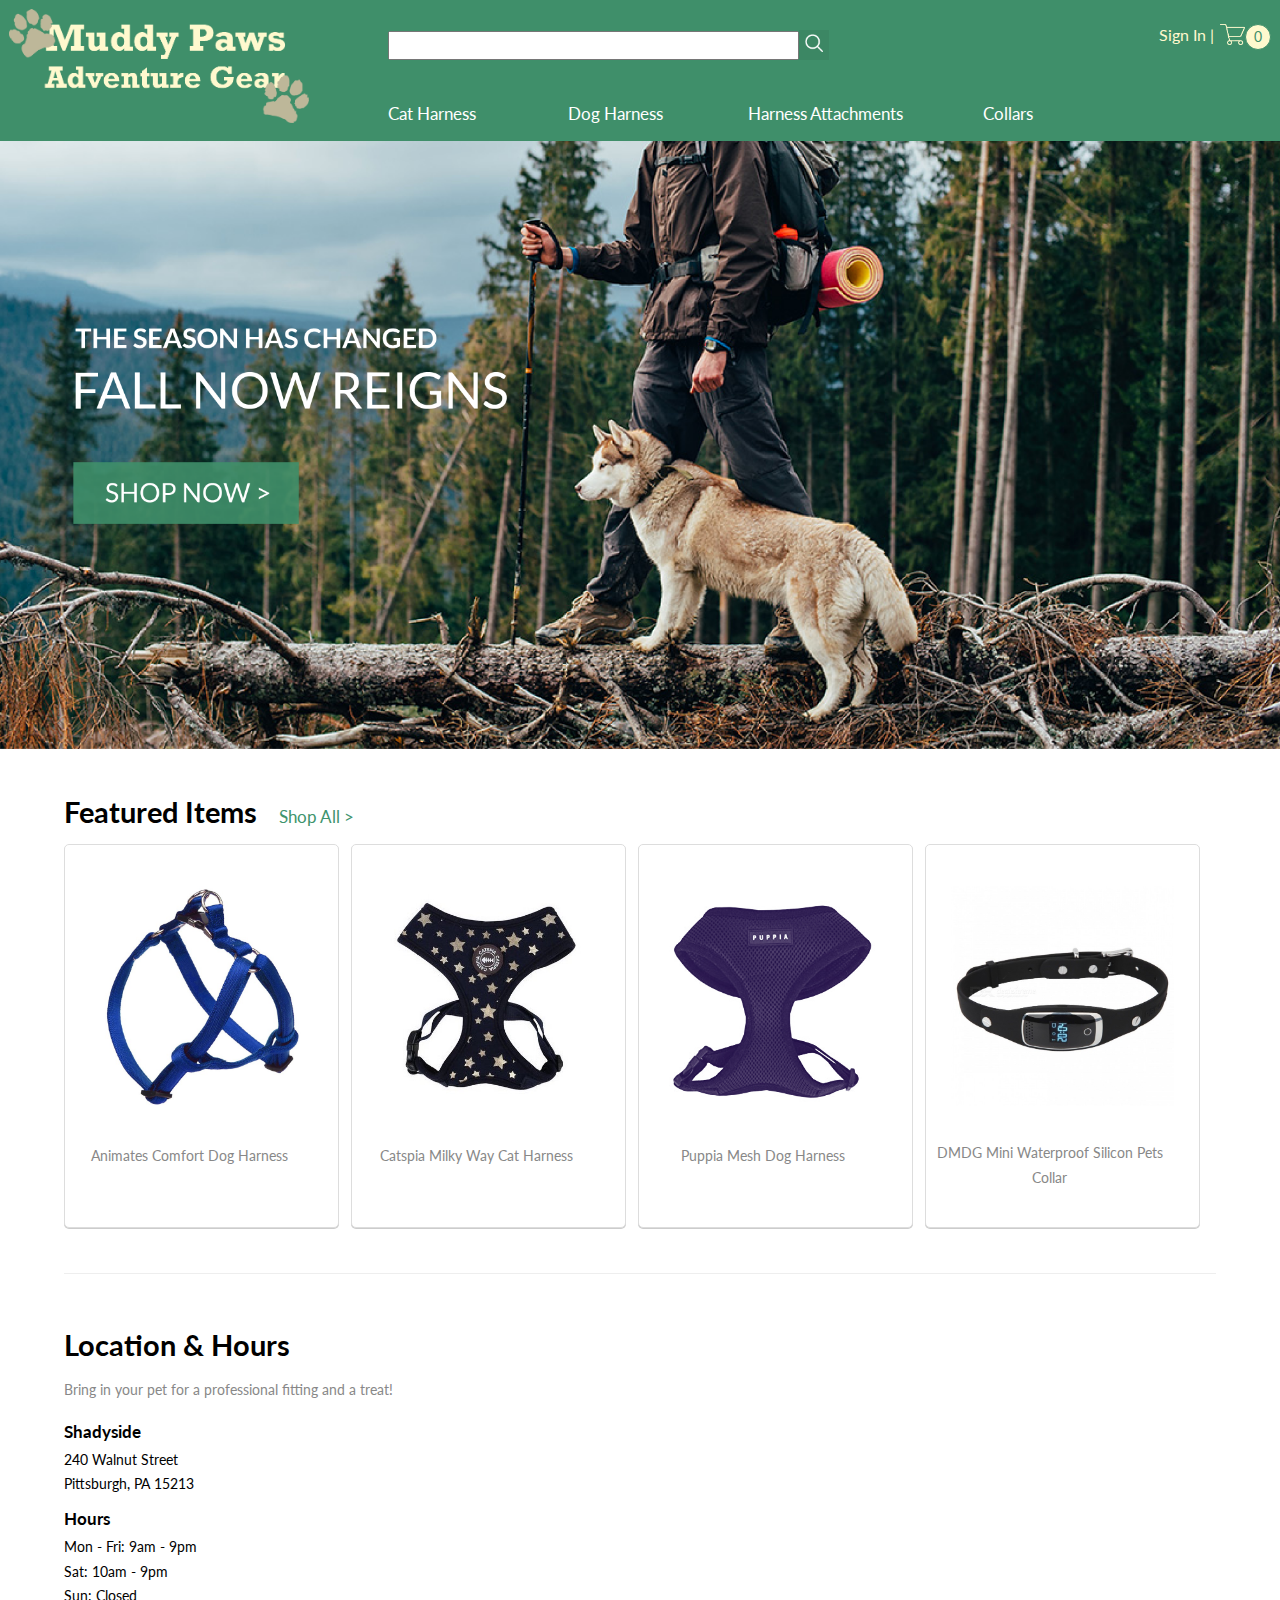
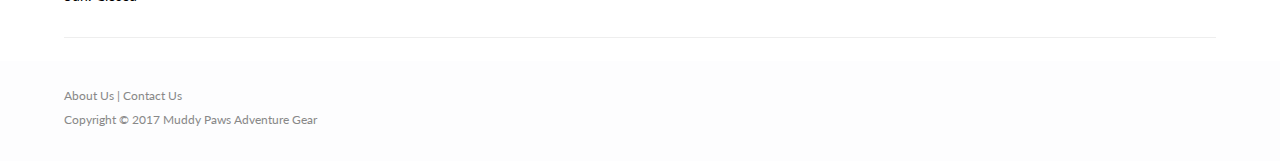
<file: index.html>
<!DOCTYPE html>
<html>
    <head> 
        <title>Muddy Paws Adventure Gear</title>
        <meta charset="utf-8">
        <meta name="viewport" content="width=device-width, initial-scale=1">
        <!-- styles -->
        <link rel="stylesheet" type="text/css" href="resources/style.css">
        <!-- fonts -->
        <link href="https://fonts.googleapis.com/css?family=Lato" rel="stylesheet">
        <!-- javascript -->
        <script src="https://ajax.googleapis.com/ajax/libs/jquery/3.2.1/jquery.min.js"></script>
        <script src="resources/main.js" type="text/javascript"></script>
    </head>

    <body>
        <!-- NAV BAR -->
        <nav>
            <div class="nav-left">
                <a href="index.html"><img class="nav-bar" id='logo' src="resources/img/logo.png"></a>
            </div>
            <div class="nav-right">
                <!-- search bar -->
                <div class="searchbar nav-bar">
                    <input type="text"></input>
                    <button id="search-button"><img src="resources/img/search-icon.png"></button>
                </div>
                <!-- cart and sign in top left -->
                <div class="shopping-cart-nav">
                    <a id="cart-counter" href="cart.html">0</a>
                    <a id="cart" href="cart.html"><img src="resources/img/cart-icon.png"></a>
                    <button class="sign-in">Sign In | </button>
                </div>
                <!-- nav tabs -->
                <ul class="menu-parent">
                    <li class="item"><a href="#">Cat Harness</a></li>
                    <li class="item"><a href="browse_dog.html">Dog Harness</a></li>
                    <li class="item"><a href="#">Harness Attachments</a></li>
                    <li class="item"><a href="#">Collars</a></li>
                </ul> 
            </div>
            <div class="clear"></div>
        </nav>

        <!-- BANNER IMAGE AND BUTTOM -->
        <a href="#"><img class="banner-img" src="resources/img/Hiking-Dog-button.png"></a>

        <article>
            <!-- Featured Items -->
            <section class="carrousel featured">
                <h1 class="carrousel-header">Featured Items</h1>
                <h2 class="see-all">Shop All ></h2>
                <ul>
                    <!--item 1-->
                    <li class="carrousel-card">
                        <a href="#">
                            <div class="img-holder">
                                <img src="resources/img/products/animates-comfort-dog-harness-blue_1.jpg">
                            </div>
                            <p>Animates Comfort Dog Harness</p>
                        </a>
                    </li>
                    <!--item 2-->
                    <li class="carrousel-card">
                        <a href="#">
                            <div class="img-holder">
                                <img src="resources/img/products/Milky_Way_Cat_Harness.jpg">
                            </div>
                            <p>Catspia Milky Way Cat Harness</p>
                        </a>
                    </li>
                    <!--item 3-->
                    <li class="carrousel-card">
                        <a href="detail-puppia_mesh.html">
                            <div class="img-holder">
                                <img src="resources/img/products/blackberry.jpg">
                            </div>
                            <p>Puppia Mesh Dog Harness</p>
                        </a>
                    </li>
                    <!--item 4-->
                    <li class="carrousel-card">
                        <a href="#">
                            <div class="img-holder">
                                <img src="resources/img/products/DMDG Mini Waterproof Silicon Pets Collar.jpg">
                            </div>
                            <p>DMDG Mini Waterproof Silicon Pets Collar</p>
                        </a>
                    </li>
                </ul>
            </section>
            <!-- LOCATION & HOURS -->
            <section class="location-hours">
                <h1>Location & Hours</h1>
                <p> Bring in your pet for a professional fitting and a treat!</p>
                <h2>Shadyside</h2>
                <ol>
                    <ul>240 Walnut Street</ul>
                    <ul>Pittsburgh, PA 15213</ul>
                </ol>
                <h2>Hours</h2>
                <ol>
                    <ul>Mon - Fri: 9am - 9pm</ul>
                    <ul>Sat: 10am - 9pm</ul>
                    <ul>Sun: Closed</ul>
                </ol>
            </section>
        </article>

<!-- FOOTER -->
        <footer>
            <p>About Us | Contact Us</p>
            <p>Copyright © 2017 Muddy Paws Adventure Gear</p>
        </footer>
    </body>
</html>

<!-- IMAGE SOURCES -->
<!-- https://www.petmountain.com/photos/product/giant/114420S610008/dog-harnesses/coastal-pet-comfort-soft-reflective-wrap-adjustable-dog-harness-neon-pink.jpg -->
<!-- https://s7d1.scene7.com/is/image/PETCO/2405546-center-1 -->
<!-- https://images-na.ssl-images-amazon.com/images/I/51%2BPbOmH-CL._SY300_.jpg -->
<!-- https://cdn2.bigcommerce.com/n-zfvgw8/rfxdwc5a/product_images/optionset_rule_images/2_std_1485964125.jpg -->
<!-- https://cdn.petbarn.com.au/media/catalog/product/cache/1/image/9df78eab33525d08d6e5fb8d27136e95/1/2/123038_1_n_animates-comfort-dog-harness-blue_1.jpg -->
<!-- http://www.innerwolf.co.uk/media/catalog/product/cache/5/image/650x/040ec09b1e35df139433887a97daa66f/f/l/fleece_lined_dog_harness_salmon.jpg -->
<!-- https://img.chewy.com/is/catalog/63959_PT1._AC_SL1500_V1446567102_.jpg -->
<!-- https://cdn3.bigcommerce.com/s-2ej0hcg5zk/images/stencil/500x659/products/615/1811/Milky_Way_Cat_Harness4__99041.1489682697.jpg?c=2 -->
<!-- http://bpc.h-cdn.co/assets/16/34/480x480/pet-life-waterproof-dog-backpack_1.jpg -->
<!-- https://images-na.ssl-images-amazon.com/images/I/51Pmi0MExEL._SX425_.jpg -->
<!-- http://img.dxcdn.com/productimages/sku_465171_1.jpg -->
</file>
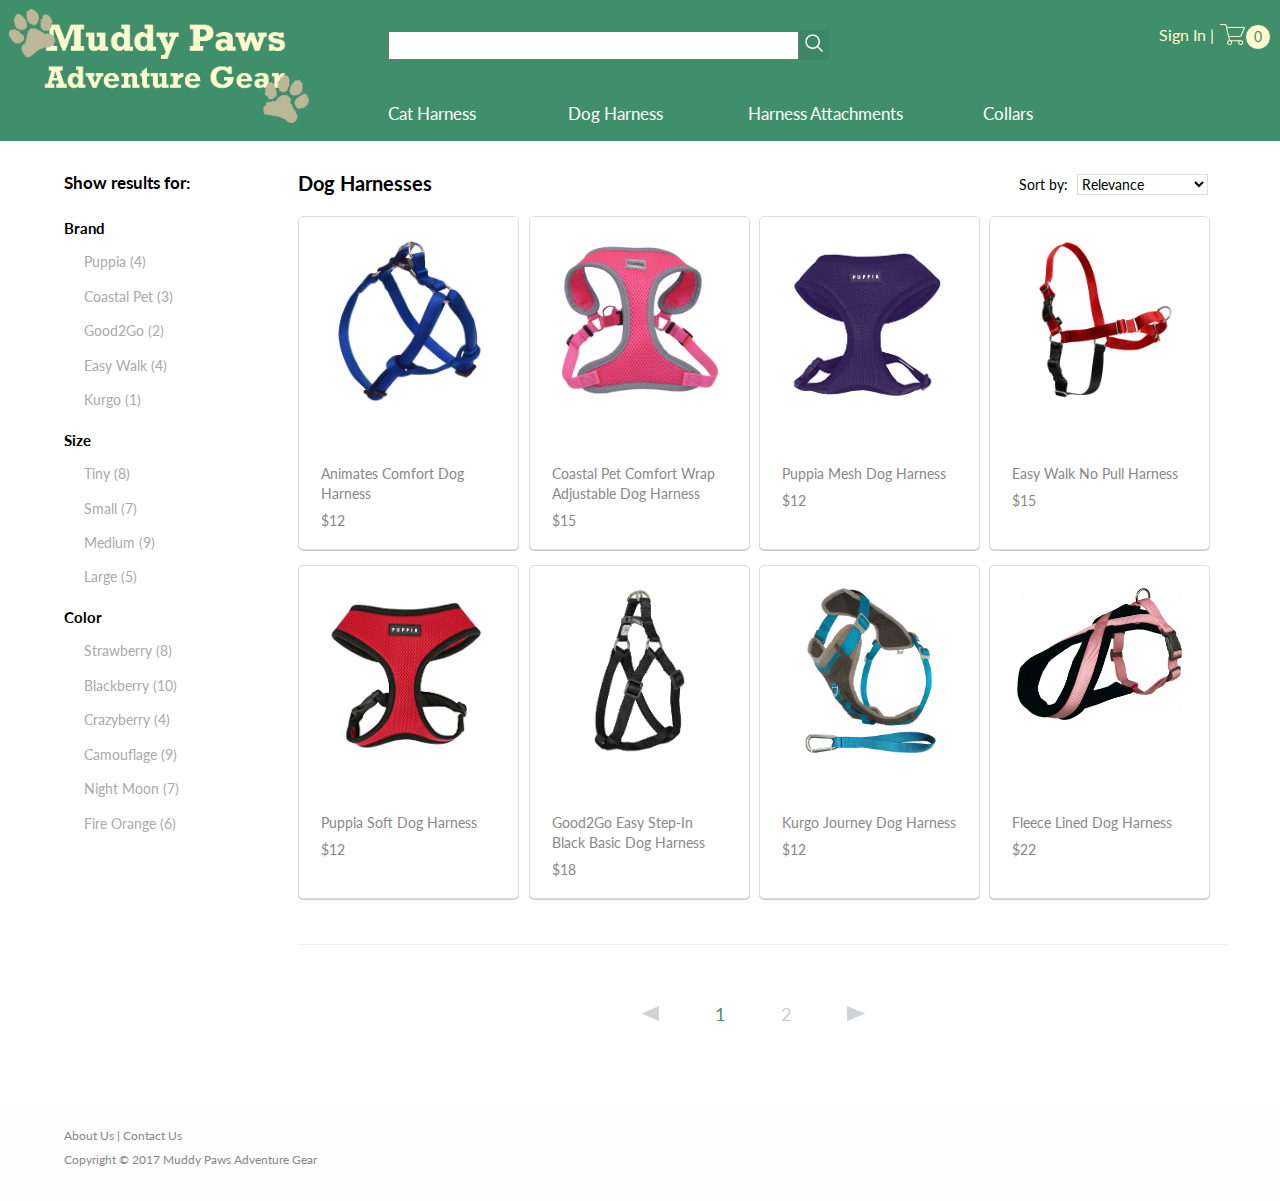
<file: browse_dog.html>
<!DOCTYPE html>
<html>
    <head> 
        <title>Dog Harnesses</title>
        <meta charset="utf-8">
        <meta name="viewport" content="width=device-width, initial-scale=1">
        <!-- styles -->
        <link rel="stylesheet" type="text/css" href="resources/style.css">
        <!-- fonts -->
        <link href="https://fonts.googleapis.com/css?family=Lato" rel="stylesheet">
        <!-- javascript -->
        <script src="https://ajax.googleapis.com/ajax/libs/jquery/3.2.1/jquery.min.js"></script>
        <script src="resources/main.js" type="text/javascript"></script>
    </head>

    <body>
        <!-- NAV BAR -->
        <nav>
            <div class="nav-left">
                <a href="index.html"><img class="nav-bar" id='logo' src="resources/img/logo.png"></a>
            </div>
            <div class="nav-right">
                <!-- search bar -->
                <div class="searchbar nav-bar">
                    <input type="text"></input>
                    <button id="search-button"><img src="resources/img/search-icon.png"></button>
                </div>
                <!-- cart and sign in top left -->
                <div class="shopping-cart-nav">
                    <a id="cart-counter" href="cart.html">0</a>
                    <a id="cart" href="cart.html"><img src="resources/img/cart-icon.png"></a>
                    <button class="sign-in">Sign In | </button>
                </div>
                <!-- nav tabs -->
                <ul class="menu-parent">
                    <li class="item"><a href="#">Cat Harness</a></li>
                    <li class="item"><a href="browse_dog.html">Dog Harness</a></li>
                    <li class="item"><a href="#">Harness Attachments</a></li>
                    <li class="item"><a href="#">Collars</a></li>
                </ul> 
            </div>
            <div class="clear"></div>
        </nav>

        <!-- RESULTS -->
        <article>
            <!-- filter column -->
            <div class="browse-left">
                <aside class="results-filters">
                        <h2 class="filters-header">Show results for:</h2>
                        <section class="filter-section">
                            <h3>Brand</h3>
                            <ul class="filter-content">
                                <li class="filter-item">Puppia (4)</li>
                                <li class="filter-item">Coastal Pet (3)</li>
                                <li class="filter-item">Good2Go (2)</li>
                                <li class="filter-item">Easy Walk (4)</li>
                                <li class="filter-item">Kurgo (1)</li>
                            </ul>
                            <h3>Size</h3>
                            <ul class="filter-content">
                                <li class="filter-item">Tiny (8)</li>
                                <li class="filter-item">Small (7)</li>
                                <li class="filter-item">Medium (9)</li>
                                <li class="filter-item">Large (5)</li>
                            </ul>
                            <h3>Color</h3>
                            <ul class="filter-content">
                                <li class="filter-item">Strawberry (8)</li>
                                <li class="filter-item">Blackberry (10)</li>
                                <li class="filter-item">Crazyberry (4)</li>
                                <li class="filter-item">Camouflage (9)</li>
                                <li class="filter-item">Night Moon (7)</li>
                                <li class="filter-item">Fire Orange (6)</li>
                            </ul>
                        </section>
                </aside>
            </div>

            <!-- browse content -->
            <div class="browse-right">
                <!-- page title -->
                <h2 class="results-header">Dog Harnesses</h2>
                <!-- sort by select element -->
                <div class="sort-container">
                    <label>Sort by:</label>
                    <select name="sort">
                        <option value="relevance">Relevance</option>
                        <option value="top-rated">Top Rated</option>
                        <option value="low">Price Low to High</option>
                        <option value="high">Price High to Low</option>
                    </select>
                </div>
                <!-- browse items -->
                <section class="browse">
                    <ul>
                    <!--item 1-->
                    <li class="browse-card">
                        <a href="#">
                            <div class="browse-img-holder">
                                <img src="resources/img/products/animates-comfort-dog-harness-blue_1.jpg">
                            </div>
                            <p>Animates Comfort Dog Harness</p>
                            <p>$12</p>
                        </a>
                    </li>
                    <!--item 2-->
                    <li class="browse-card">
                        <a href="#">
                            <div class="browse-img-holder">
                                <img src="resources/img/products/coastal-pet-comfort-soft-reflective-wrap-adjustable-dog-harness.jpg">
                            </div>
                            <p>Coastal Pet Comfort Wrap Adjustable Dog Harness</p>
                            <p>$15</p>
                        </a>
                    </li>
                    <!--item 3-->
                    <li class="browse-card">
                        <a href="detail-puppia_mesh.html">
                            <div class="browse-img-holder">
                            <img src="resources/img/products/blackberry.jpg">
                            </div>
                            <p>Puppia Mesh Dog Harness</p>
                            <p>$12</p>
                        </a>
                    </li>
                    <!--item 4-->
                    <li class="browse-card">
                        <a href="#">
                            <div class="browse-img-holder">
                                <img src="resources/img/products/easy-walk-no-pull-harness.jpg">
                            </div>
                            <p>Easy Walk No Pull Harness</p>
                            <p>$15</p>
                        </a>
                    </li>
                    <!--item 5-->
                    <li class="browse-card">
                        <a href="#">
                            <div class="browse-img-holder">
                                <img src="resources/img/products/puppia-soft.jpg">
                            </div>
                            <p>Puppia Soft Dog Harness</p>
                            <p>$12</p>
                        </a>
                    </li>
                    <!--item 6-->
                    <li class="browse-card">
                        <a href="#">
                            <div class="browse-img-holder">
                                <img src="resources/img/products/Good2Go Easy Step-In Black Basic Dog Harness.jpg">
                            </div>
                            <p>Good2Go Easy Step-In Black Basic Dog Harness</p>
                            <p>$18</p>
                        </a>
                    </li>
                    <!--item 7-->
                    <li class="browse-card">
                        <a href="#">
                            <div class="browse-img-holder">
                                <img src="resources/img/products/kurgo journey dog harness.jpg">
                            </div>
                            <p>Kurgo Journey Dog Harness</p>
                            <p>$12</p>
                        </a>
                    </li>
                    <!--item 8-->
                    <li class="browse-card">
                        <a href="#">
                            <div class="browse-img-holder">
                                <img src="resources/img/products/fleece_lined_dog_harness.jpg">
                            </div>
                            <p>Fleece Lined Dog Harness</p>
                            <p>$22</p>
                        </a>
                    </li>
                    </ul>
                </section>

                <!-- pagination -->
                <section class="pagination">
                    <button><img src="resources/img/prev.png"></button>
                    <button id="current-page">1</button>
                    <button>2</button>
                    <button><img src="resources/img/next.png"></button>
                </section>
            </div>
        </article>

<!-- FOOTER -->
        <footer>
            <p>About Us | Contact Us</p>
            <p>Copyright © 2017 Muddy Paws Adventure Gear</p>
        </footer>
    </body>
</html>
</file>
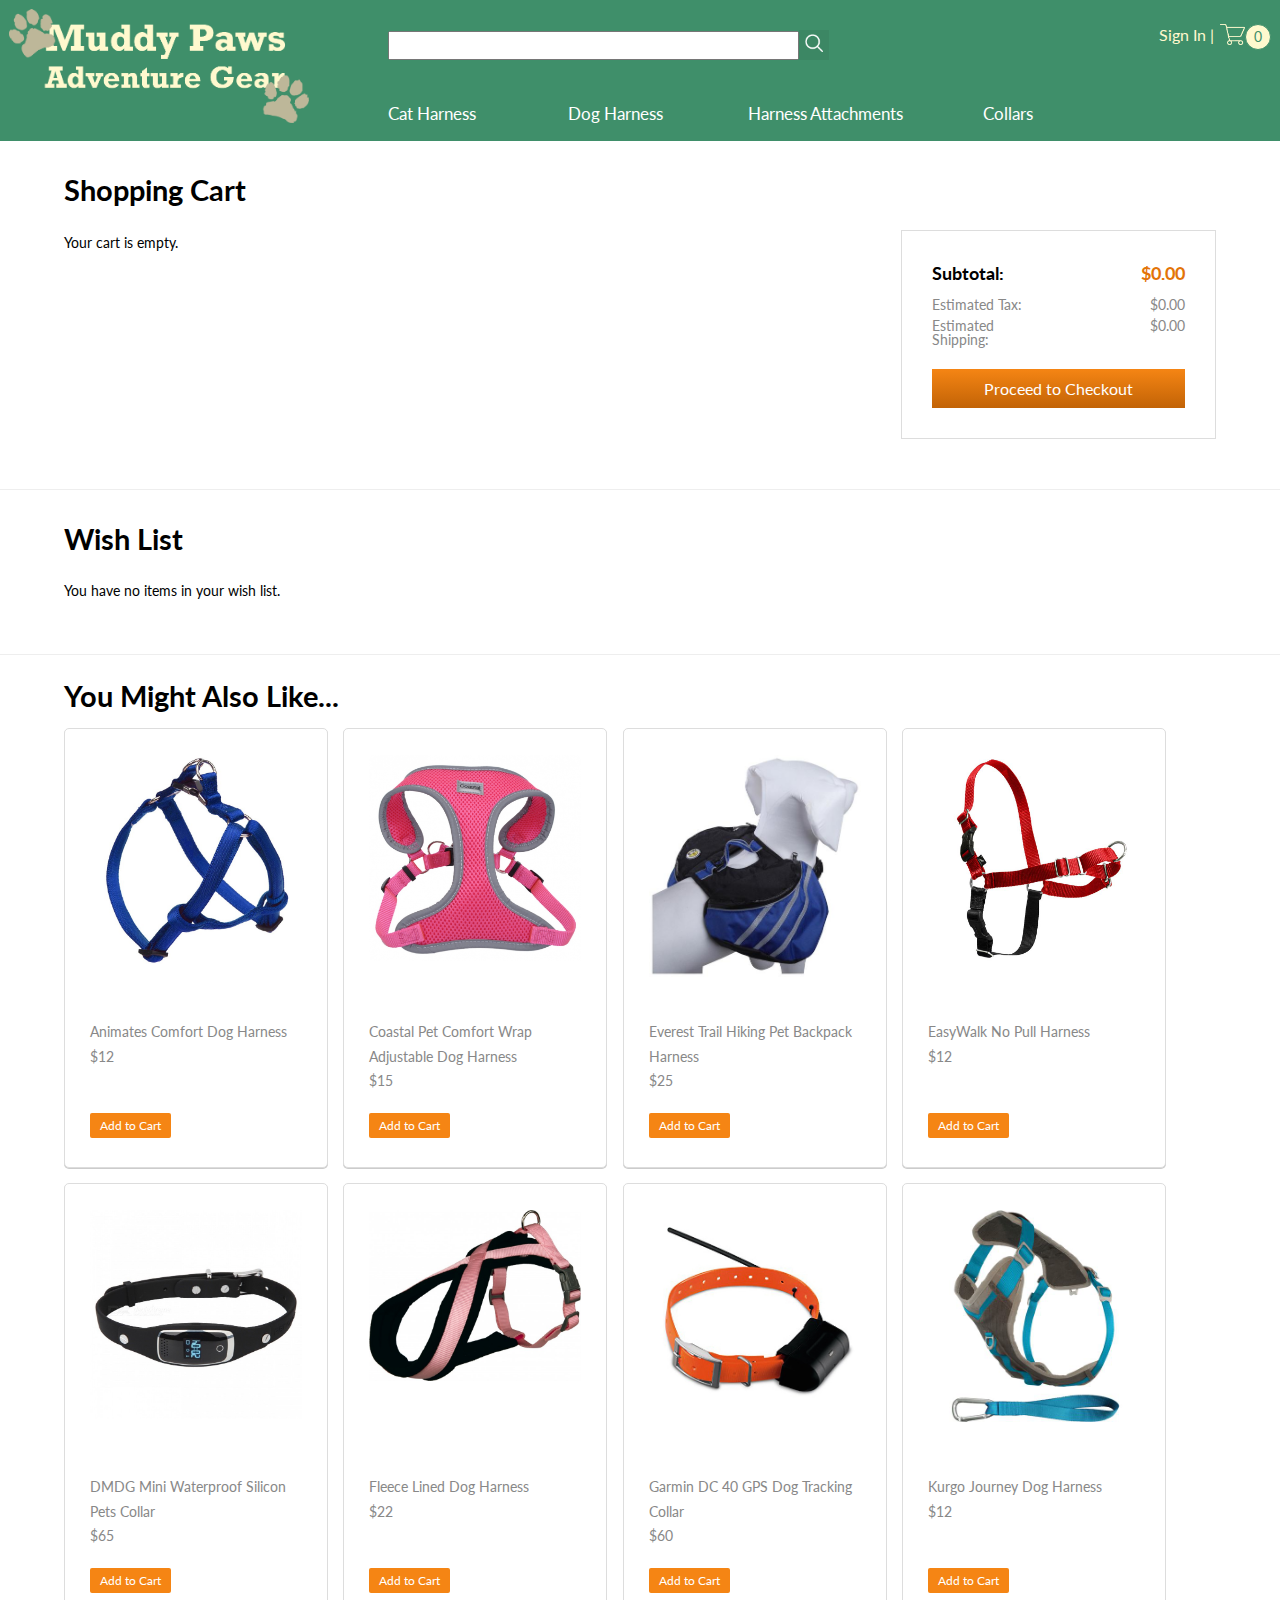
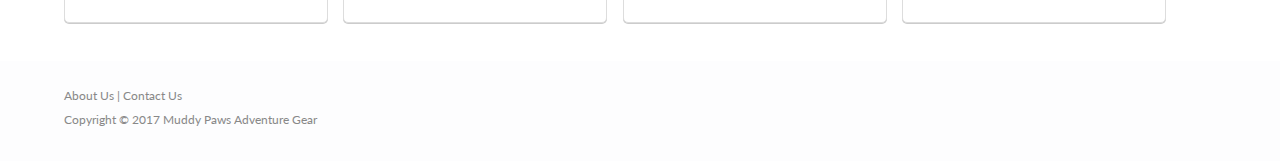
<file: cart.html>
<!DOCTYPE html>
<html>
    <head> 
        <title>Shopping Cart</title>
        <meta charset="utf-8">
        <meta name="viewport" content="width=device-width, initial-scale=1">
        <!-- styles -->
        <link rel="stylesheet" type="text/css" href="resources/style.css">
        <!-- fonts -->
        <link href="https://fonts.googleapis.com/css?family=Lato" rel="stylesheet">
        <!-- javascript -->
        <script src="https://ajax.googleapis.com/ajax/libs/jquery/3.2.1/jquery.min.js"></script>
        <script src="resources/main.js" type="text/javascript"></script>
    </head>

    <body class="cart-page">
        <!-- NAV BAR -->
        <nav>
            <div class="nav-left">
                <a href="index.html"><img class="nav-bar" id='logo' src="resources/img/logo.png"></a>
            </div>
            <div class="nav-right">
                <!-- search bar -->
                <div class="searchbar nav-bar">
                    <input type="text"></input>
                    <button id="search-button"><img src="resources/img/search-icon.png"></button>
                </div>
                <!-- cart and sign in top left -->
                <div class="shopping-cart-nav">
                    <a id="cart-counter" href="cart.html">0</a>
                    <a id="cart" href="cart.html"><img src="resources/img/cart-icon.png"></a>
                    <button class="sign-in">Sign In | </button>
                </div>
                <!-- nav tabs -->
                <ul class="menu-parent">
                    <li class="item"><a href="#">Cat Harness</a></li>
                    <li class="item"><a href="browse_dog.html">Dog Harness</a></li>
                    <li class="item"><a href="#">Harness Attachments</a></li>
                    <li class="item"><a href="#">Collars</a></li>
                </ul> 
            </div>
            <div class="clear"></div>
        </nav>

    <!-- SHOPPING CART -->
    <article class="cart-top">
        <div>
            <!-- CART ITEMS -->
            <section id="left-cart-top">
                <h1>Shopping Cart</h1>
                <ul id="shopping-cart">
                    <li id="cart-placeholder">Your cart is empty.</li>
                </ul>
            </section>

            <!-- SUBTOTAL BOX -->
            <section id="right-cart-top">
                    <header id="subtotal-left">Subtotal: </header>
                    <header id="subtotal-right">$12.00</header>
                <div class="extra-fees">
                    <div class="fees-left">
                        <p>Estimated Tax:</p>
                        <p>Estimated Shipping:</p>
                    </div>
                    <div class="fees-right">
                        <p>$0.00</p>
                        <p>$0.00</p>
                    </div>
                </div>
                <div class="buybox">
                    <button id="checkout">Proceed to Checkout</button>
                </div>
            </section>
        </div>
    </article>


    <!-- WISH LIST -->
    <article class="cart-top">
        <div>
            <!-- WISHLIST ITEMS -->
            <section id="wishlist-container">
                <h1>Wish List</h1>
                <ul id="wishlist">
                    <li id="wishlist-placeholder">You have no items in your wish list.</li>
                </ul>
            </section>
        </div>
    </article>

    <!-- ITEMS YOU MAY LIKE -->
    <article>
        <section class="more-items">
            <h1 class="carrousel-header">You Might Also Like...</h1>
            <ul>
                <!--item 1-->
                <li class="carrousel-card">
                    <a href="#">
                        <div class="more-img-holder">
                            <img src="resources/img/products/animates-comfort-dog-harness-blue_1.jpg">
                        </div>
                        <p>Animates Comfort Dog Harness</p>
                        <p>$12</p>
                    </a>
                    <button class="add-button">Add to Cart</button>
                </li>
                <!--item 2-->
                <li class="carrousel-card">
                    <a href="#">
                        <div class="more-img-holder">
                            <img src="resources/img/products/coastal-pet-comfort-soft-reflective-wrap-adjustable-dog-harness.jpg">
                        </div>
                        <p>Coastal Pet Comfort Wrap Adjustable Dog Harness</p>
                        <p>$15</p>
                    </a>
                    <button class="add-button">Add to Cart</button>
                </li>
                <!--item 3-->
                <li class="carrousel-card">
                    <a href="#">
                        <div class="more-img-holder">
                            <img src="resources/img/products/backpack-everest-trail-hiking-pet-dog-travel-backpack-harness-6_large.jpg">
                        </div>
                        <p>Everest Trail Hiking Pet Backpack Harness</p>
                        <p>$25</p>
                    </a>
                    <button class="add-button">Add to Cart</button>
                </li>
                <!--item 4-->
                <li class="carrousel-card">
                    <a href="#">
                        <div class="more-img-holder">
                            <img src="resources/img/products/easy-walk-no-pull-harness.jpg">
                        </div>
                        <p>EasyWalk No Pull Harness</p>
                        <p>$12</p>
                    </a>
                    <button class="add-button">Add to Cart</button>
                </li>
                <!--item 5-->
                <li class="carrousel-card">
                    <a href="#">
                        <div class="more-img-holder">
                            <img src="resources/img/products/DMDG Mini Waterproof Silicon Pets Collar.jpg">
                        </div>
                        <p>DMDG Mini Waterproof Silicon Pets Collar</p>
                        <p>$65</p>
                    </a>
                    <button class="add-button">Add to Cart</button>
                </li>
                <!--item 6-->
                <li class="carrousel-card">
                    <a href="#">
                        <div class="more-img-holder">
                            <img src="resources/img/products/fleece_lined_dog_harness.jpg">
                        </div>
                        <p>Fleece Lined Dog Harness</p>
                        <p>$22</p>
                    </a>
                    <button class="add-button">Add to Cart</button>
                </li>
                <!--item 7-->
                <li class="carrousel-card">
                    <a href="#">
                        <div class="more-img-holder">
                            <img src="resources/img/products/Garmin DC 40 GPS Dog Tracking Collar.jpg">
                        </div>
                        <p>Garmin DC 40 GPS Dog Tracking Collar</p>
                        <p>$60</p>
                    </a>
                    <button class="add-button">Add to Cart</button>
                </li>
                <!--item 8-->
                <li class="carrousel-card">
                    <a href="#">
                        <div class="more-img-holder">
                            <img src="resources/img/products/kurgo journey dog harness.jpg">
                        </div>
                        <p>Kurgo Journey Dog Harness</p>
                        <p>$12</p>
                    </a>
                    <button class="add-button">Add to Cart</button>
                </li>
            </ul>
        </section>
    </article>

<!-- FOOTER -->
        <footer>
            <p>About Us | Contact Us</p>
            <p>Copyright © 2017 Muddy Paws Adventure Gear</p>
        </footer>
    </body>
</html>
</file>
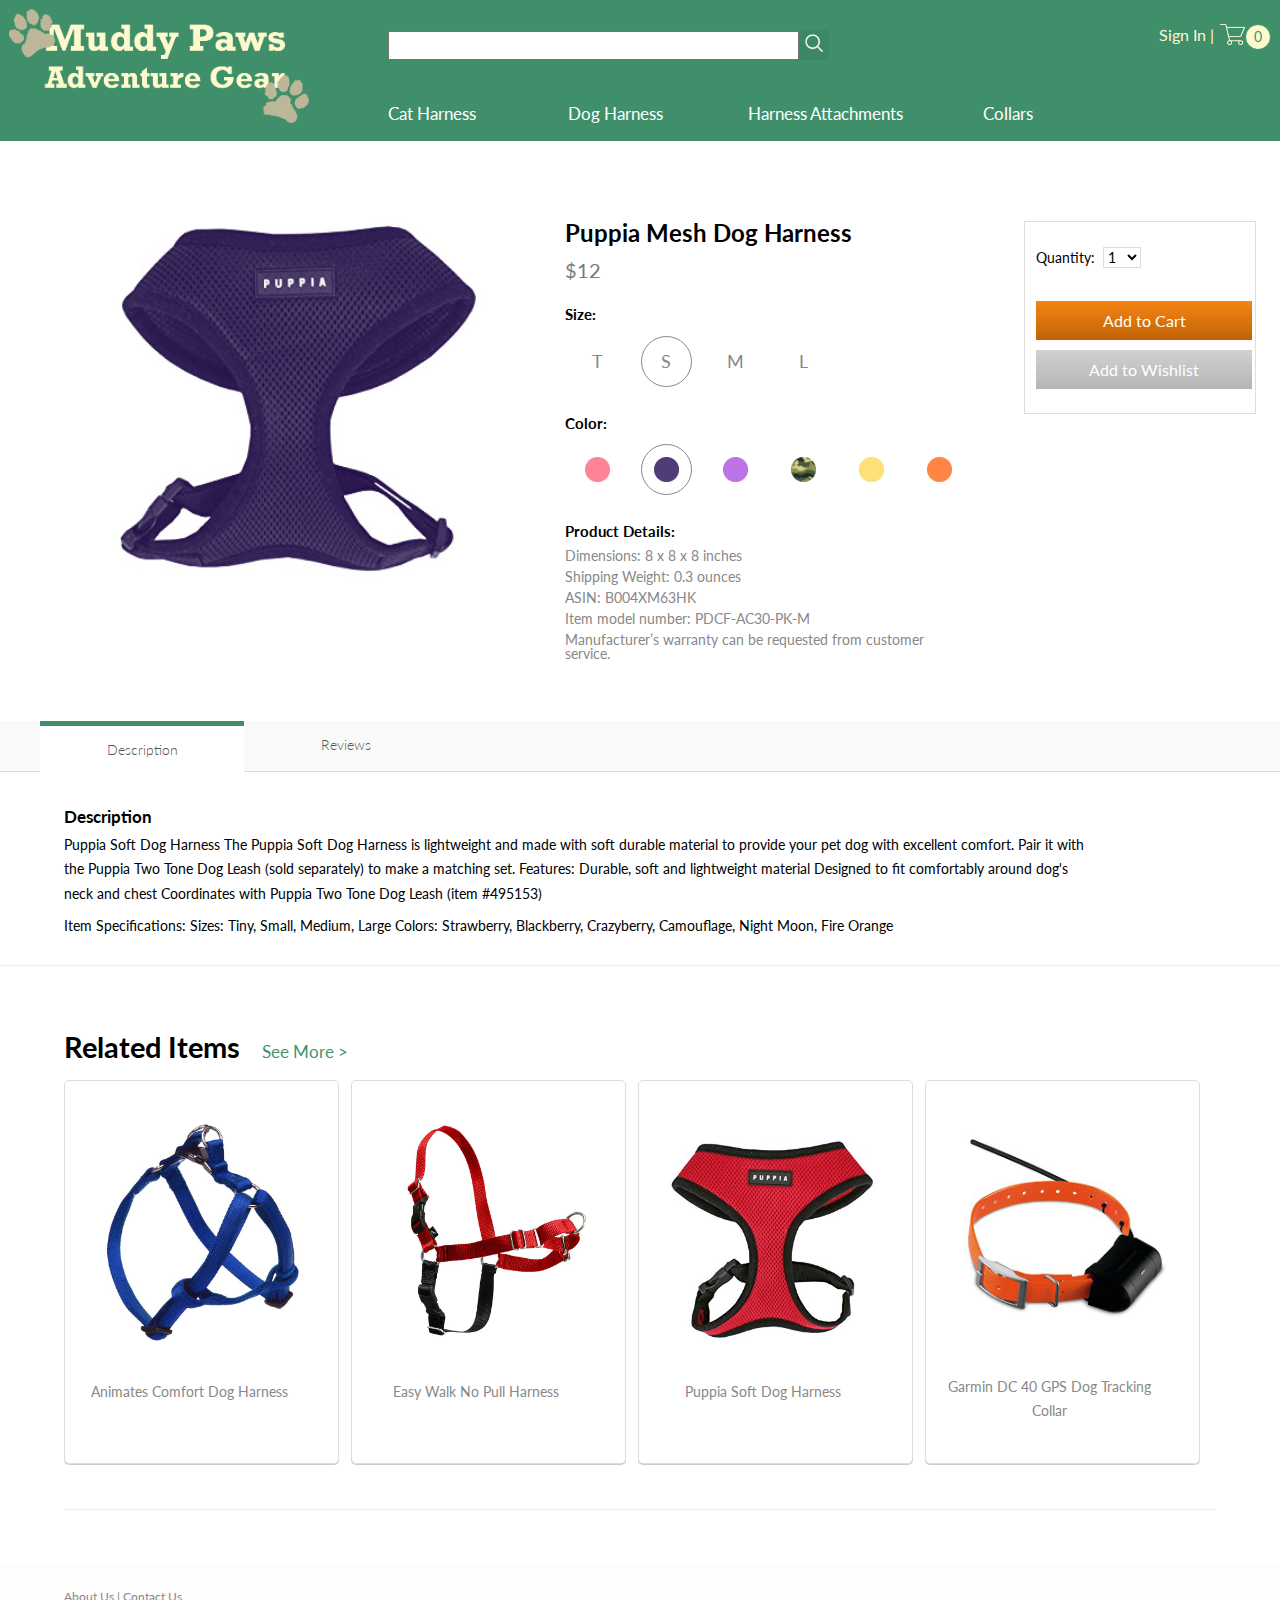
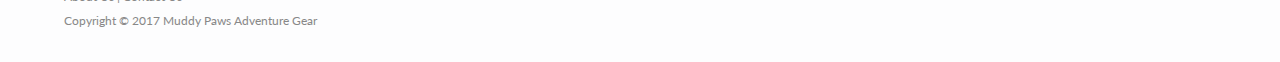
<file: detail-puppia_mesh.html>
<!DOCTYPE html>
<html>
    <head> 
        <title>Puppia Mesh Dog Harness</title>
        <meta charset="utf-8">
        <meta name="viewport" content="width=device-width, initial-scale=1">
        <!-- styles -->
        <link rel="stylesheet" type="text/css" href="resources/style.css">
        <!-- fonts -->
        <link href="https://fonts.googleapis.com/css?family=Lato" rel="stylesheet">
        <!-- javascript -->
        <script src="https://ajax.googleapis.com/ajax/libs/jquery/3.2.1/jquery.min.js"></script>
        <script src="resources/main.js" type="text/javascript"></script>
    </head>

    <body>
    <!-- NAV BAR -->
        <nav>
            <div class="nav-left">
                <a href="index.html"><img class="nav-bar" id='logo' src="resources/img/logo.png"></a>
            </div>
            <div class="nav-right">
                <!-- search bar -->
                <div class="searchbar nav-bar">
                    <input type="text"></input>
                    <button id="search-button"><img src="resources/img/search-icon.png"></button>
                </div>
                <!-- cart and sign in top left -->
                <div class="shopping-cart-nav">
                    <a id="cart-counter" href="cart.html">0</a>
                    <a id="cart" href="cart.html"><img src="resources/img/cart-icon.png"></a>
                    <button class="sign-in">Sign In | </button>
                </div>
                <!-- nav tabs -->
                <ul class="menu-parent">
                    <li class="item"><a href="#">Cat Harness</a></li>
                    <li class="item"><a href="browse_dog.html">Dog Harness</a></li>
                    <li class="item"><a href="#">Harness Attachments</a></li>
                    <li class="item"><a href="#">Collars</a></li>
                </ul> 
            </div>
            <div class="clear"></div>
        </nav>

        <!-- PRODUCT TOP -->
        <article id="product-container">
            <div class="container product-top">

                <!-- LEFT TOP -->
                <section id="left-product-top">
                    <div class="product-img-holder">
                        <img id="product-image" src="resources/img/products/blackberry.jpg">
                    </div>
                </section>

                <!-- MIDDLE TOP -->
                <section id="middle-product-top">
                    <header id="detail-puppia_mesh.html" class="product-title">Puppia Mesh Dog Harness</header>
                    <div class="details-wrapper">
                            <p id="product-price">$12</p>
                            <div id="size-selector">
                                <h3>Size:</h3>
                                <ul class="variation-selector" id="size-variation-selector">
                                    <li id="tiny"><a href="#">T</a></li>
                                    <li id="small" class="selected-size"><a href="#">S</a></li>
                                    <li id="medium"><a href="#">M</a></li>
                                    <li id="large"><a href="#">L</a></li>
                                </ul>
                            </div>
                            <div id="color-selector">
                                <h3>Color:</h3>
                                <ul id="color-variation-selector" class="variation-selector">
                                    <li id="strawberry"><a href="#"><img src="resources/img/color-strawberry.png"></a></li>
                                    <li id="blackberry" class="selected-color"><a href="#"><img src="resources/img/color-blackberry.png"></a></li>
                                    <li id="crazyberry"><a href="#"><img src="resources/img/color-crazyberry.png"></a></li>
                                    <li id="camo"><a href="#"><img src="resources/img/color-camo.png"></a></li>
                                    <li id="moon"><a href="#"><img src="resources/img/color-moon.png"></a></li>
                                    <li id="orange"><a href="#"><img src="resources/img/color-orange.png"></a></li>
                                </ul>
                            </div>
                            <div id="product-details">
                                <h3>Product Details:</h3>
                                <p>Dimensions: 8 x 8 x 8 inches</p>
                                <p>Shipping Weight: 0.3 ounces</p>
                                <p>ASIN: B004XM63HK</p>
                                <p>Item model number: PDCF-AC30-PK-M</p>
                                <p>Manufacturer’s warranty can be requested from customer service.</p>
                            </div>
                    </div>
                    
                </section>

                <!-- RIGHT TOP -->
                <section id="right-product-top">
                    <div class="set-quantity">
                        <label>Quantity:</label>
                        <select class="quantity">
                            <option value="1">1</option>
                            <option value="2">2</option>
                            <option value="3">3</option>
                            <option value="4">4</option>
                            <option value="5">5</option>
                            <option value="6">6</option>
                            <option value="7">7</option>
                            <option value="8">8</option>
                            <option value="9">9</option>
                            <option value="10">10</option>
                        </select>
                    </div>
                    <div class="buybox">
                        <a href="cart.html"><button id="add-button">Add to Cart</button></a>
                    </div>
                    <div class="buybox">
                        <a href="cart.html"><button id="wishlist-button">Add to Wishlist</button></a>
                    </div>
                </section>
            </div>
            <div class="clear"></div>
        </article>

        <!-- Product TABS -->
        <div class="product-tabs">
            <section id="detailed-info" class="tabs">
                <nav class="tabs-head">
                    <ul class="container">
                        <li id="description">Description</li>
                        <li>Reviews</li>
                    </ul>
                </nav>
                <div class="clear"></div>
                <div class="tabs-body">
                    <article id="description-content">
                        <h2>Description</h2>
                        <p>Puppia Soft Dog Harness The Puppia Soft Dog Harness is lightweight and made with soft durable material to provide your pet dog with excellent comfort. Pair it with the Puppia Two Tone Dog Leash (sold separately) to make a matching set. Features: Durable, soft and lightweight material Designed to fit comfortably around dog's neck and chest Coordinates with Puppia Two Tone Dog Leash (item #495153)</p>
                        <p>Item Specifications: Sizes: Tiny, Small, Medium, Large Colors: Strawberry, Blackberry, Crazyberry, Camouflage, Night Moon, Fire Orange</p>
                    </article>
                </div>
            </section>
        </div>

        <!-- RELATED ITEMS -->
        <article>
            <section class="carrousel featured">
                <h1 class="carrousel-header">Related Items</h1>
                <h2 class="see-all">See More ></h2>
                <ul>
                    <!--item 1-->
                    <li class="carrousel-card">
                        <a href="#">
                            <div class="img-holder">
                                <img src="resources/img/products/animates-comfort-dog-harness-blue_1.jpg">
                            </div>
                            <p>Animates Comfort Dog Harness</p>
                        </a>
                    </li>
                    <!--item 2-->
                    <li class="carrousel-card">
                        <a href="#">
                            <div class="img-holder">
                            <img src="resources/img/products/easy-walk-no-pull-harness.jpg">
                            </div>
                            <p>Easy Walk No Pull Harness</p>
                        </a>
                    </li>
                    <!--item 3-->
                    <li class="carrousel-card">
                        <a href="#">
                            <div class="img-holder">
                                <img src="resources/img/products/puppia-soft.jpg">
                            </div>
                            <p>Puppia Soft Dog Harness</p>
                        </a>
                    </li>
                    <!--item 4-->
                    <li class="carrousel-card">
                        <a href="#">
                            <div class="img-holder">
                                <img src="resources/img/products/Garmin DC 40 GPS Dog Tracking Collar.jpg">
                            </div>
                            <p>Garmin DC 40 GPS Dog Tracking Collar</p>
                        </a>
                    </li>
                </ul>
            </section>
        </article>

<!-- FOOTER -->
        <footer>
            <p>About Us | Contact Us</p>
            <p>Copyright © 2017 Muddy Paws Adventure Gear</p>
        </footer>
    </body>
</html>
</file>
<file: resources/style.css>
html, body, h1, h2, h3, p, footer, header {
    margin: 0;
    padding: 0;
    border: 0;
    font-size: 100%;
    font: inherit;
    vertical-align: baseline;
    font-family: 'Lato', sans-serif;
} 

ol, ul {
    list-style: none;
    margin: 0;
    padding: 0;
    border: 0;
}

body {
    font-size: .9em;
    line-height: 1.7em;
    background: white;
    position: relative;
    z-index: -1;
    width: 100%;
    vertical-align: baseline;
}

button {
    font-family: 'Lato', sans-serif;
}

label {
    font-weight: normal;
    font-size: 14px;
    margin-right: 5px;
}

select {
    border-color: #ddd;
    font-size: 14px;
    background-color: white;
    font-family: 'Lato', sans-serif;
}

.clear {
    clear: both;
}

/***************************** NAV BAR *******************************/
.nav-bar {
    background-color: #3f8f6a;
}

.nav-left {
    display: inline-block;
    width: 30%;
}

.nav-right {
    display: inline-block;
    width: 69%;
    vertical-align: top;
    margin-top: 10px;
}

#logo {
    width: 300px;
    float: left;
    margin: .6em;
}

/************************** SEARCH BAR ****************************/

.searchbar {
    margin-top: 5px;
    width: 50%;
}

input {
    padding: 5px;
    padding-left, padding-right: 10px; 
    float: left; 
    margin: 1.2em 0 2em;
    min-width:90%;
}

button {
    border: none;
    background: none;
}

#search-button {
    height: 30px;
    width: 30px;
    margin-top: 1.1em;
    float: left;
    background: #3c8764;
}

#search-button img {
    width: 18px;
}

/************************************************************************/

/************************ SIGNIN & CART ***********************/

.shopping-cart-nav {
    float: right;
    margin-top: .6em;
}

.sign-in {
    float: right;
    color: #fff9ce;
    font-size: 16px;
}

#cart {
    float: right;
}

#cart img {
    width: 25px;
}

#cart-counter {
    color: #3f8f6a;
    background-color: #fff9ce;
    width: 20px; 
    height: 20px;
    border: solid thin #3f8f6a;
    border-radius: 50%;
    float: right; 
    text-align: center;
    padding: 0 2px 4px 2px;
}

/************************************************************************/

a {
    text-decoration: none;
    color: #888;
}

a:hover {
    color: #3e946d;
}

.menu-parent {
    float: left;
    margin: 15px 0;
}

nav {
    background: #3f8f6a;
    max-width:100%;
    /*height: 130px;*/
}

nav ul li {
    display: block;
    float:left;
    min-width: 180px;
}

nav ul li a {
    display: block;
    color: #fff;
    text-decoration: none;
    padding-right: 80px;
    transition: .2s linear background;
    font-size: 1.2em;
}

nav ul li a:hover {
    color: #fff9ce;
    transition: .1s linear background;
}

/**************************** BANNER IMAGE start *******************************/
.banner-img {
    width: 100%;
    margin-bottom: 1em;
}

/************************************************************************/

header {
    font-family: 'Lato', sans-serif;
    font-weight: bold;
    width: 100%;
    text-align: left;
    position: relative;
}

article {
    display: block;
    padding: 0 5%;
    max-width: 1200px;
    overflow: hidden;
}

div {
    display: block;
    margin: 0;
    padding: 0;
}

aside {
    display: block;
    text-align: left;
}

p {
    padding-bottom: .5em;
    max-width: 90%;
}

h1 {
    font-weight: bold;
    font-size: 2em;
    padding-top: 1em;
    padding-bottom: .7em;
}

h2 {
    font-weight: bold;
    font-size: 1.2em;
    padding-top: .6em;
    padding-bottom: .2em;
}

h3 {
    font-weight: bold;
    font-size: 15px;
    margin: 10px 0 5px 0;
    display: block;
}

footer {
    padding: 2% 5%;
    margin-top: 2em;
    font-size: .8em;
    max-width: 100%;
    background-color: #fdfdfe;
    color: #888;
    line-height: 1.6em;
}

/************************** LOCATION & HOURS start ****************************/

.location-hours {
    padding: 0 0 2em 0;
    border-bottom: 1px solid #eee;
}

.location-hours p {
    color: #888;
}

/************************** CARROUSEL ITEMS ****************************/

.carrousel-header {
    display: inline-block;
}

.see-all {
    display: inline-block;
    margin-left: 18px;
    color: #3e946d;
    font-weight: normal;
}

.featured {
    margin-bottom: 30px;
}

.carrousel ul {
    display: block;
    margin: auto;
    overflow-x: auto;
    white-space: nowrap;
    border-bottom: 1px solid #eee;
    width: 100%;
    padding-bottom: 40px;
}

.featured li {
    float: left;
    clear: none;
    width: 25%;
    margin-left, margin-right: 0;
}

.carrousel li {
    text-align: center;
    display: inline-block;
    white-space: normal;
    margin-bottom: 5px;
    margin-right: 1%;
    display: block;
    padding: 16px 10px;
    height: 350px;
    max-width: 22%;
}


.carrousel li a {
    border: 1px solid transparent;
    height: auto;
}

.carrousel-card {
    background-color: white;
    border: 1px solid #ddd;
    box-shadow: 0 1px 0 #ccc;
    border-radius: 5px;
    max-width: 21%;
}

.img-holder {
    min-height: 220px;
    position: relative;
    padding: 0 15px 15px 15px;
}

.img-holder img {
    display: block;
    max-width: 100%;
    height: auto;
    margin: 0 auto 20px;
}

/***************************** BROWSE RESULTS start ******************************/

/************** SORT BY SELECTOR **************/
.sort-container {
    float: right;
    padding: 1em 0;
    margin: 17px 0 0 0;
}

/************** RESULTS CONTENT **************/
.browse-left {
    display: inline-block;
    width: 20%;
}

.browse-right {
    display: inline-block;
    width: 79%;
    vertical-align: top;
}

.results-header {
    padding: 1em 0;
    margin: 10px 0 0 0;
    font-size: 20px;
    display: inline-block;
}

.browse ul {
    display: inline-block;
    margin: auto;
    overflow-x: auto;
    white-space: nowrap;
    border-bottom: 1px solid #eee;
    width: 102%;
    padding-bottom: 30px;
}

.browse li {
    float: left;
    display: inline-block;
    white-space: normal;
    margin-bottom: 15px;
    margin-right: 1%;
    padding: 2px 12px;
    height: 328px;
    max-width: 21%;
}

.browse li a {
    border: 1px solid transparent;
    height: auto;
}

.browse-card p {
    padding-left: 10px;
}

.browse-card {
    background-color: white;
    border: 1px solid #ddd;
    box-shadow: 0 1px 0 #ccc;
    border-radius: 5px;
    max-width: 15%;
    line-height: 1.4em;
}

.browse-img-holder {
    min-height: 210px;
    position: relative;
    padding: 0 15px 15px 15px;
}

.browse-img-holder img {
    display: block;
    max-width: 100%;
    height: auto;
    margin: 0 auto 10px;
}

.product {
    display: block;
    background: #fff;
    padding: 15px;
    border-radius: 5px;
    height: 350px;
}

.product-info p {
    margin: 0;
}

/************** PAGINATION **************/
.pagination {
    margin: 50px 0px 50px;
    text-align: center;
}

.pagination img {
    height: 15px;
}

.pagination button {
    font-size: 18px;
    color: #ccc;
    margin: 0 20px;
}

#current-page {
    color: #3e946d;
}

/************ RESULTS FILTERS ************/
.results-filters {
    margin: 0;
    width: 232px;
    float: left;
    padding: 0 25px 0 0;
}

.filters-header {
    font-weight: bold;
    padding: 10px 0;
    margin: 20px 0 0 0;
}

.filter-content {
    max-height: none;
    overflow: initial;
}

.filter-item {
    padding: 5px 0 5px 20px;
    color: #aaa;
}

.filter-section h3 {
    margin-top: 10px;
}

/***************************** PRODUCT DETAILS start ******************************/

#product-container {
    margin-top: 20px;
}

.product-top #left-product-top {
    float: left;
    width: 40%;
    height: 500px;
}

.product-top #middle-product-top {
    float: left;
    width: 39%;
    /*margin-left: 30px;*/
    margin-top: 30px;
}

.product-top #right-product-top {
    float: right;
    width: 20%;
    border: solid 1px #ddd;
    margin-top: 30px;
}

/*used for Product detail image*/
.product-img-holder img {
    display: block;
    max-width: 100%;
    height: 400px;
}

/*used for product image, details and Description/Review tabs*/
.container {
    margin-top: 30px;
    font-size: 10px;
    padding: 0 40px;
    max-width: 1400px;
    min-width: 750px;
    width: 100%;
}

.container li {
    font-size: 14px;
    padding: 12px;
    text-align: center;
}

.product-top #middle-product-top header {
    margin-bottom: 12px;
    font-size: 24px;
}

.product-top #middle-product-top #product-vitals {
    /*price, size and color selectors*/
    float: left;
    width: 60%;
    padding-right: 15px;
    margin-bottom: 10px;
}

#product-price {
    margin: 0;
    margin-bottom: 20px;
    padding: 0;
    font-size: 20px;
    color: #767c82;
}

/********* Contains color & size selectors, product summary *********/
.details-wrapper h3 {
    margin-top: 20px;
}

.variation-selector {
    display: block;
}

.variation-selector li a {
    color: #888;
}

.variation-selector li {
    display: inline-block;
    font-size: 18px;
    margin: 4px 8px;
    width: 25px;
    height: 25px;
}

#product-details p {
    color: #888;
    font-size: 14px;
    line-height: 14px;
}

.selected-size {
    border: thin solid #888;
    border-radius: 50%;
}

.variation-selector li img {
    height: 25px;
}

.selected-color {
    border: thin solid #888;
    border-radius: 100px;
}

/****************** ADD TO buttons ***************/

.set-quantity {
    float: left;
    padding: 1em 0;
    margin: 14px 5%;
}

.buybox button {
    color: white;
    font-size: 16px;
    padding: 10px 30px;
    margin: 5px 0 5px 5%;
    width: 216px;
    background: linear-gradient(#f58514, #c26306);
}

#add-button {
    background: linear-gradient(#f58514, #c26306);
}

#wishlist-button {
    background: linear-gradient(#d1d1d1, #b5b5b5);
    margin-bottom: 24px;
}

/**************** DESCRIPTION section ******************/

#description {
    background: white;
    border-top: thick solid #3f8f6a;
}

.product-tabs {
    margin-top: 20px;
    display: block;
}

.tabs {
    margin-top: 0;
}

.tabs-head {
    background-color: #f9f9f9;
    border-bottom: 1px solid #ddd;
    color: #555;
    font-weight: 300;
    height: 50px;
}

.tabs-body {
    display: block;
    padding: 20px 0;
    overflow: hidden;
    margin-bottom: 40px;
    border-bottom: 1px solid #eee;
}

/***************************** SHOPPING CART start ******************************/

/***************** Top Left **************/
.cart-top {
    padding: 0 5% 50px 5%;
    border-bottom: 1px solid #eee;
}

.cart-top #left-cart-top {
    float: left;
    width: 70%;
/*    height: 500px;*/
}

.cart-top h1 {
    margin: 8px 0;
}

.cart-item {
    border: thin solid #ddd;
    padding: 30px;
}

/************ Item Image (Left) ***********/
.cart-img-holder img {
    height: 120px;
}

.cart-item-wrapper {
    display: inline-block;
}

/************ Item Details ***********/
.cart-item-left, .cart-item-middle, .cart-item-right {
    display: inline-block;
    vertical-align: top;
    margin: 0 30px;
}

/* name, size, color column */
.cart-item-left {
    width: 50%;
}

.cart-item-left a {
    color: black;
}

.cart-item-details {
    display: inline-block;
    vertical-align: top;
    padding-left: 10px;
    width: 80%;
}

.cart-item-details p {
    color: #888;
    line-height: 14px;
}

.cart-item-details header {
    font-size: 18px;
    margin-bottom: 12px;
}

/* product name is a link */
.cart-item-details header a {
    color: black;
}

.cart-item-left button {
    margin: 0;
    padding: 0 15px 0 0;
}

/* quantity column */
.cart-item-middle {
    width: 10%;
}

/* price column */
.cart-item-right {
    width: 5%;
}

/*************** Subtotal Box **************/

.cart-top #right-cart-top {
    float: right;
    width: 22%;
    border: thin solid #ddd;
    padding: 30px;
    margin-top: 89px;
}

#right-cart-top header {
    font-size: 18px;
    margin-bottom: 12px;
    width: 50%;
}

#right-cart-top p {
    color: #888;
    line-height: 14px;
}

#subtotal-left {
    display: inline-block;
}

#subtotal-right {
    display: inline-block;
    float: right;
    text-align: right;
    color: #e37407;
}

.fees-left {
    display: inline-block;
}

.fees-right {
    display: inline-block;
    float: right;
    text-align: right;
}

#checkout {
    background: linear-gradient(#f58514, #c26306);
    margin: 15px 0 0 0;
    width: 100%;
}

/********************** Wishlist *********************/
#wishlist-container {
    width: 70%;
}

/****************** More You Might Like ***************/
.more-items p {
    padding: 0 15px 0px 15px;
}

.more-items li {
    text-align: left;
    display: inline-block;
    white-space: normal;
    margin-bottom: 15px;
    margin-right: 1%;
    padding: 26px 10px;
    height: 386px;
    max-width: 21%;
    vertical-align: top;
    position: relative;
}

.more-img-holder {
    min-height: 250px;
    position: relative;
    padding: 0 15px 15px 15px;
}

.more-img-holder img {
    display: block;
    max-width: 100%;
    height: auto;
    margin: 0 auto 20px;
}

.carrousel-card button {
    background-color: #f58514;
    border-radius: 2px;
    color: white;
    font-size: 12px;
    padding: 5px 10px;
    margin: 20px 15px 0px 15px;
    position: absolute;
    bottom: 29px;
}
</file>
